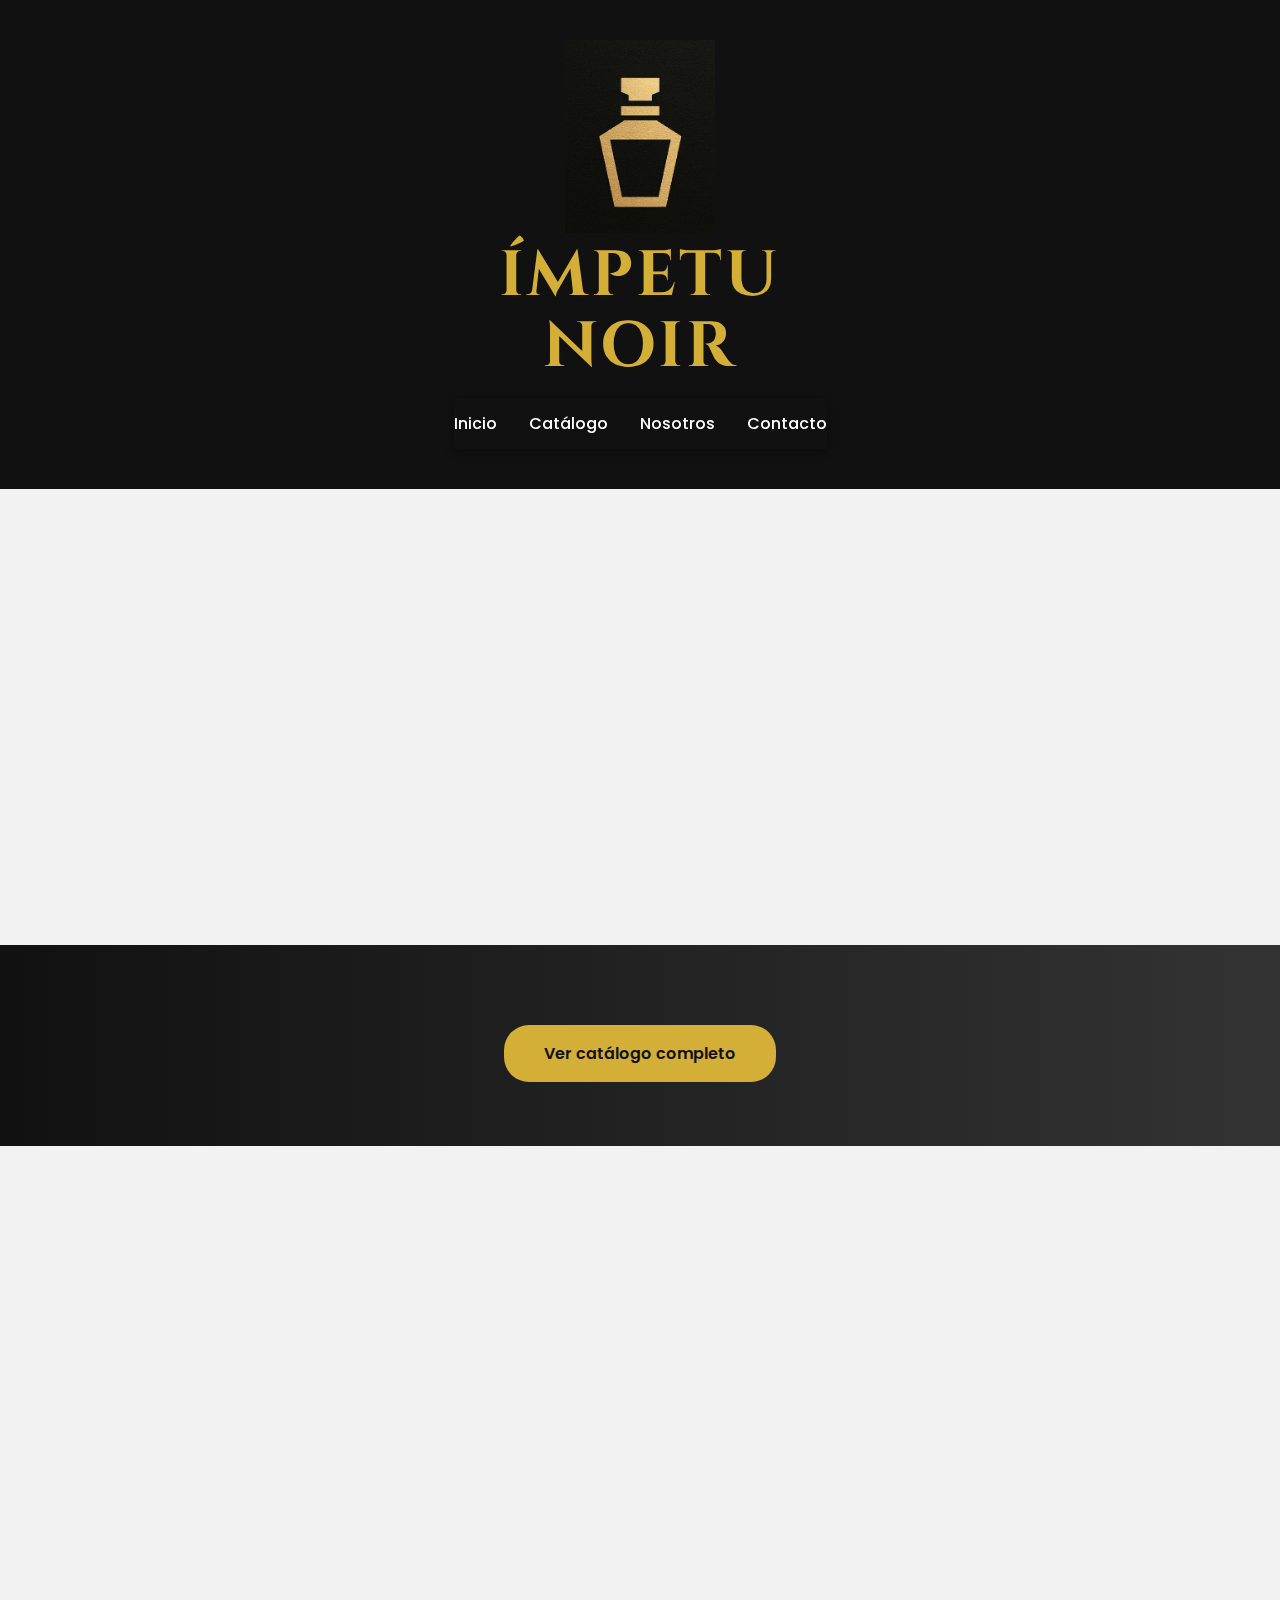
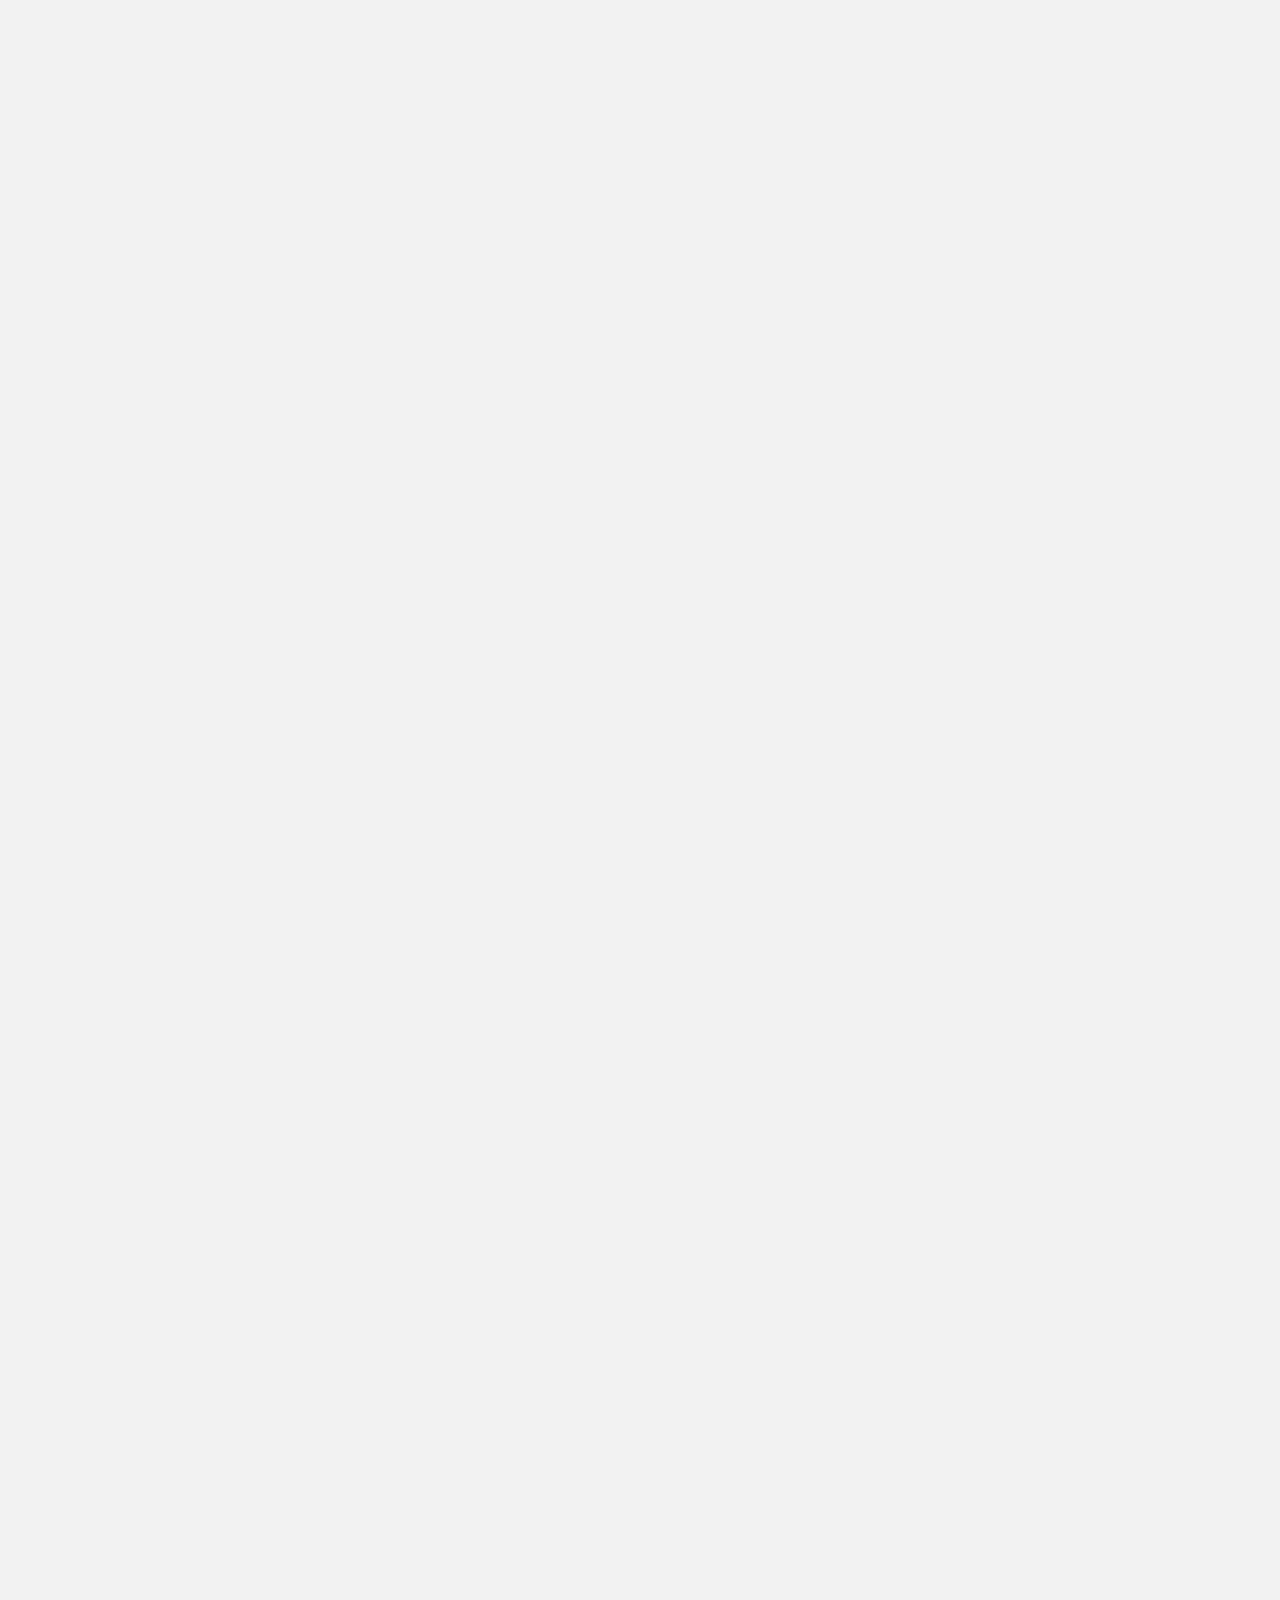
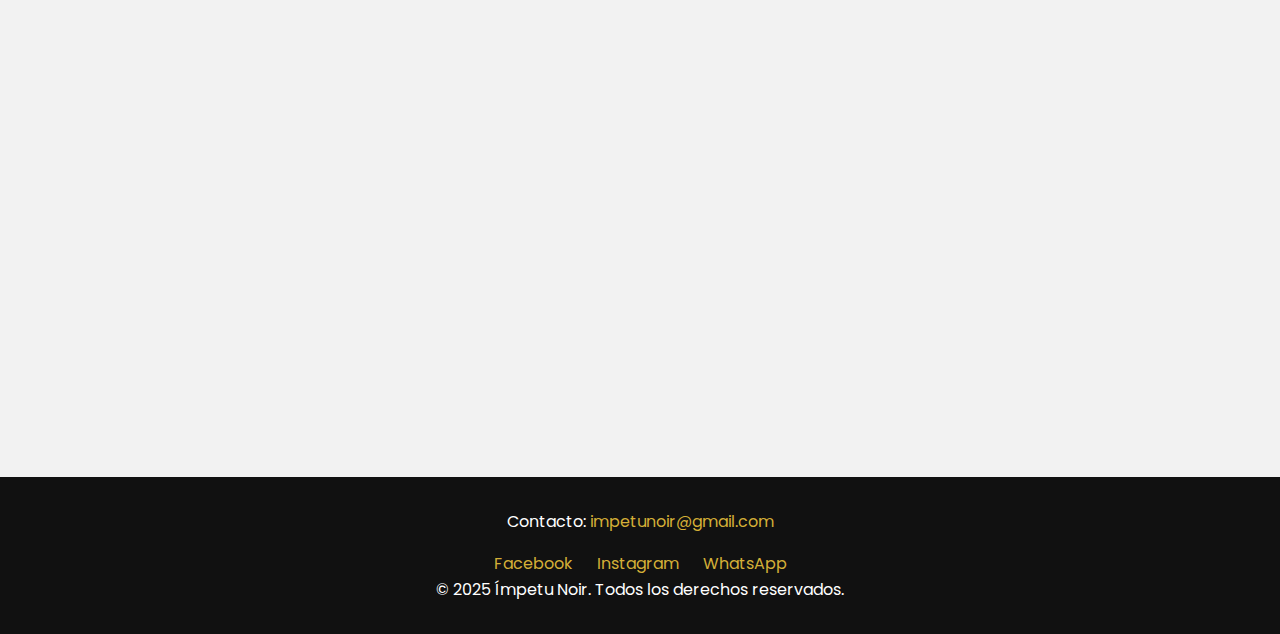
<file: index.html>
<!DOCTYPE html>
<html lang="es">

  <head>
    <meta charset="UTF-8">
    <meta name="viewport" content="width=device-width, initial-scale=1.0">
    <title>Ímpetu Noir</title>
    <link rel="stylesheet" href="assets/styles/styles.css">
    <link href="https://fonts.googleapis.com/css2?family=Cinzel:wght@400;600;700&display=swap" rel="stylesheet">

    <!-- Fuente elegante y animaciones -->
    <link href="https://fonts.googleapis.com/css2?family=Poppins:wght@400;600&display=swap" rel="stylesheet">
  </head>

  <body>
    <header>
      <div class="logo-container">
        <img src="assets/img/LOGOS/logo_sintext.png" alt="Logo Ímpetu Noir" class="logo-icon">
        <h1>ÍMPETU<br>NOIR</h1>
      </div>

      <nav class="nav-bar">
        <ul>
          <li><a href="index.html">Inicio</a></li>
          <li><a href="catalogo.html">Catálogo</a></li>
          <li><a href="nosotros.html">Nosotros</a></li>
          <li><a href="contacto.html">Contacto</a></li>
        </ul>
      </nav>
    </header>

    <main id="inicio">
      <section class="hero fade-in">
        <h2>Bienvenido a nuestra tienda de perfumes</h2>
        <p>Descubre la fragancia perfecta para ti.</p>
        <p>Contamos con diversas marcas</p>
      </section>

      <!-- ===== LOGOS ===== -->
      <section class="logos slide-up">
        <div class="logos-track">
          <div class="logo"><img src="assets/img/LOGOS/YSLOGO.png" alt="YSL"></div>
          <div class="logo"><img src="assets/img/LOGOS/JPGLOGO.png" alt="Jean Paul Gaultier"></div>
          <div class="logo"><img src="assets/img/LOGOS/DIORLOGO.png" alt="Dior"></div>
          <div class="logo"><img src="assets/img/LOGOS/BvlgariLogo.png" alt="Bvlgari"></div>
          <div class="logo"><img src="assets/img/LOGOS/CHANEL-logo.png" alt="CHANEL"></div>
          <div class="logo"><img src="assets/img/LOGOS/Giorgio-Armani-Logo.png" alt="Giorgio Armani"></div>
          <div class="logo"><img src="assets/img/LOGOS/Paco-Rabanne-Logo.png" alt="Rabanne"></div>
          <div class="logo"><img src="assets/img/LOGOS/Prada-Logo-.png" alt="Prada"></div>
          <div class="logo"><img src="assets/img/LOGOS/lattafa_logo.png" alt="Lataffa"></div>

          <!-- Duplicados para el loop -->
          <div class="logo"><img src="assets/img/LOGOS/YSLOGO.png" alt="YSL"></div>
          <div class="logo"><img src="assets/img/LOGOS/JPGLOGO.png" alt="Jean Paul Gaultier"></div>
          <div class="logo"><img src="assets/img/LOGOS/DIORLOGO.png" alt="Dior"></div>
          <div class="logo"><img src="assets/img/LOGOS/BvlgariLogo.png" alt="Bvlgari"></div>
          <div class="logo"><img src="assets/img/LOGOS/CHANEL-logo.png" alt="CHANEL"></div>
          <div class="logo"><img src="assets/img/LOGOS/Giorgio-Armani-Logo.png" alt="Giorgio Armani"></div>
          <div class="logo"><img src="assets/img/LOGOS/Paco-Rabanne-Logo.png" alt="Rabanne"></div>
          <div class="logo"><img src="assets/img/LOGOS/Prada-Logo-.png" alt="Prada"></div>
          <div class="logo"><img src="assets/img/LOGOS/lattafa_logo.png" alt="Lataffa"></div>
        </div>
      </section>

      <!-- Boton para ir al catalogo -->
      <section class="hero">
        <a href="catalogo.html" class="btn pulse">Ver catálogo completo</a>
      </section>



      <!-- ===== SECCIONES DEL CATÁLOGO ===== -->

      <section class="catalogo fade-in">
        <h2>Best Sellers</h2>
        <div class="productos">
          <article class="producto">
            <figure class="producto__img zoom">
              <img src="assets/img/imgperfume/JPG_LeBeauLeParf.jpg" alt="Le Beau Le Parfum">
            </figure>
            <h3 class="producto__nombre">Le Beau Le Parfum</h3>
            <p class="producto__desc">Muy sexy y tropical.</p>
            <span class="producto__precio">Desde $175.00 MXN</span>
            <button class="btn-comprar">Comprar</button>
          </article>

          <article class="producto">
            <figure class="producto__img zoom">
              <img src="assets/img/imgperfume/Dior_SauvageEDP.jpg" alt="Sauvage EDP">
            </figure>
            <h3 class="producto__nombre">Sauvage EDP</h3>
            <p class="producto__desc">Fresco y con presencia.</p>
            <span class="producto__precio">Desde $165.00</span>
            <button class="btn-comprar">Comprar</button>
          </article>

          <article class="producto">
            <figure class="producto__img zoom">
              <img src="assets/img/imgperfume/JPG_LeMale Elixir.jpg" alt="Le Male Elixir">
            </figure>
            <h3 class="producto__nombre">Le Male Elixir</h3>
            <p class="producto__desc">Fiestera, ideal para citas.</p>
            <span class="producto__precio">Desde $175.00</span>
            <button class="btn-comprar">Comprar</button>
          </article>
        </div>
      </section>

      <section class="catalogo fade-in">
        <h2>Perfumes para el día a día</h2>
        <div class="productos">
          <article class="producto">
            <figure class="producto__img zoom">
              <img src="assets/img/imgperfume/YEDP.jpg" alt="YSL Y EDP">
            </figure>
            <h3 class="producto__nombre">YSL Y EDP</h3>
            <p class="producto__desc">Aroma sofisticado y duradero, ideal como perfume firma.</p>
            <span class="producto__precio">Desde $150.00 MXN</span>
            <button class="btn-comprar">Comprar</button>
          </article>

          <article class="producto">
            <figure class="producto__img zoom">
              <img src="assets/img/imgperfume/ADG_ProfondoEDP.jpg" alt="Acqua di Gio Profondo">
            </figure>
            <h3 class="producto__nombre">Acqua Di Gio Profondo EDP 2024</h3>
            <p class="producto__desc">Fresca, renovada y juvenil.</p>
            <span class="producto__precio">Desde $110.00</span>
            <button class="btn-comprar">Comprar</button>
          </article>

          <article class="producto">
            <figure class="producto__img zoom">
              <img src="assets/img/imgperfume/Invictus_Parfum.jpg" alt="Invictus Parfum">
            </figure>
            <h3 class="producto__nombre">Invictus Parfum</h3>
            <p class="producto__desc">Diferente, fresco y muy versátil.</p>
            <span class="producto__precio">Desde $135.00</span>
            <button class="btn-comprar">Comprar</button>
          </article>
        </div>
      </section>

      <section class="catalogo fade-in">
        <h2>Perfumes elegantes o para ocasiones especiales</h2>
        <div class="productos">
          <article class="producto">
            <figure class="producto__img zoom">
              <img src="assets/img/imgperfume/Dior_SauvageElixir.jpg" alt="Sauvage Elixir">
            </figure>
            <h3 class="producto__nombre">Sauvage Elixir</h3>
            <p class="producto__desc">Fragancia elegante, diferente y que se hace notar.</p>
            <span class="producto__precio">Desde $230.00 MXN</span>
            <button class="btn-comprar">Comprar</button>
          </article>

          <article class="producto">
            <figure class="producto__img zoom">
              <img src="assets/img/imgperfume/Bvlgari_MIB.jpg" alt="Man in Black">
            </figure>
            <h3 class="producto__nombre">Bvlgari Man in Black EDP</h3>
            <p class="producto__desc">Aroma maduro, complejo y masculino.</p>
            <span class="producto__precio">Desde $165.00</span>
            <button class="btn-comprar">Comprar</button>
          </article>

          <article class="producto">
            <figure class="producto__img zoom">
              <img src="assets/img/imgperfume/JPG_LeMaleLePArf.jpg" alt="Le Male Le Parfum">
            </figure>
            <h3 class="producto__nombre">Le Male Le Parfum</h3>
            <p class="producto__desc">Juvenil, sofisticada y muy completa.</p>
            <span class="producto__precio">Desde $175.00</span>
            <button class="btn-comprar">Comprar</button>
          </article>
        </div>
      </section>

      <section id="nosotros" class="hero fade-in">
        <h2>Sobre Nosotros</h2>
        <p>Somos una tienda dedicada a ofrecer fragancias auténticas, seleccionadas cuidadosamente para ti.</p>
      </section>
    </main>
    <footer id="contacto">
      <p>
        Contacto:
        <a href="mailto:impetunoir@gmail.com">impetunoir@gmail.com</a>
      </p>
      <ul>
        <li><a href="https://www.facebook.com/profile.php?id=61581335503935" target="_blank"
            rel="noopener noreferrer">Facebook</a></li>
        <li><a href="https://www.instagram.com/impetunoir__decants" target="_blank"
            rel="noopener noreferrer">Instagram</a></li>
        <li><a href="https://wa.me/5215636501716" target="_blank" rel="noopener noreferrer">WhatsApp</a></li>
      </ul>
      <p class="copy">© 2025 Ímpetu Noir. Todos los derechos reservados.</p>
    </footer>

  </body>

</html>
</file>
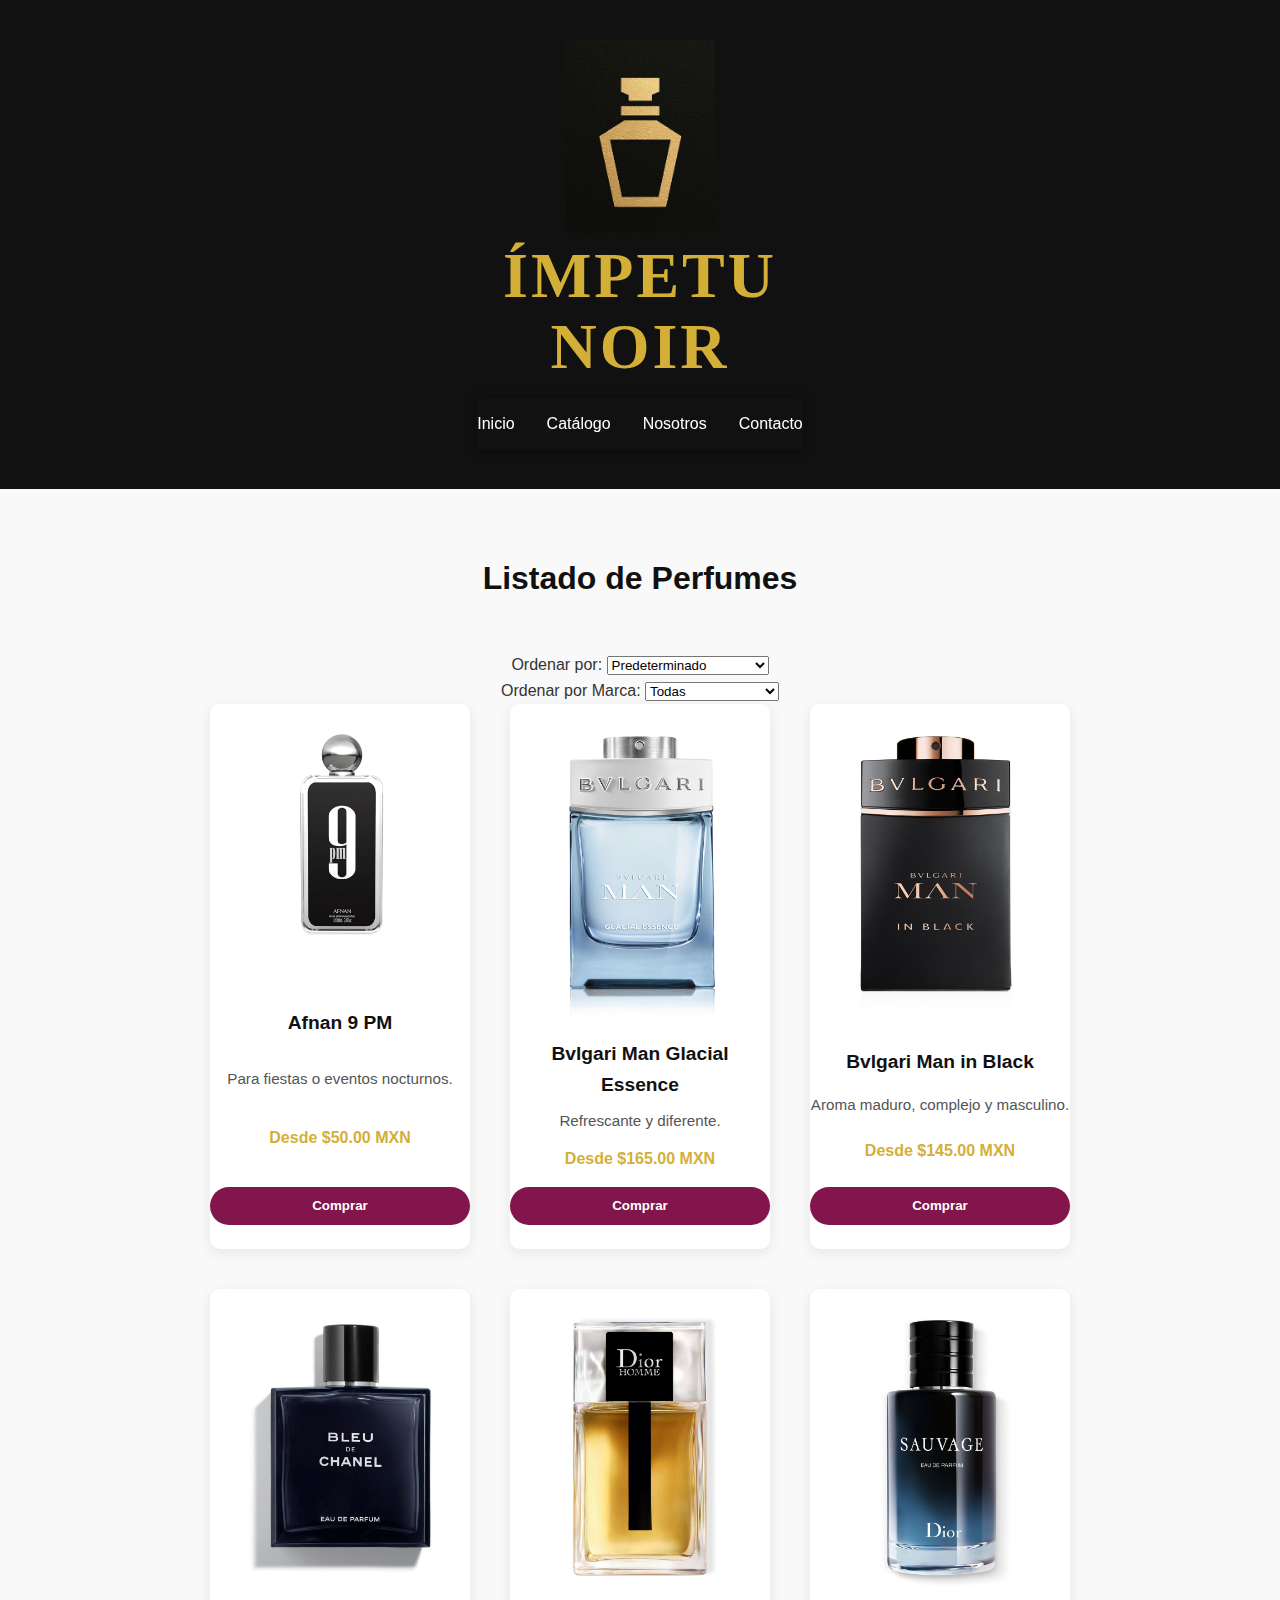
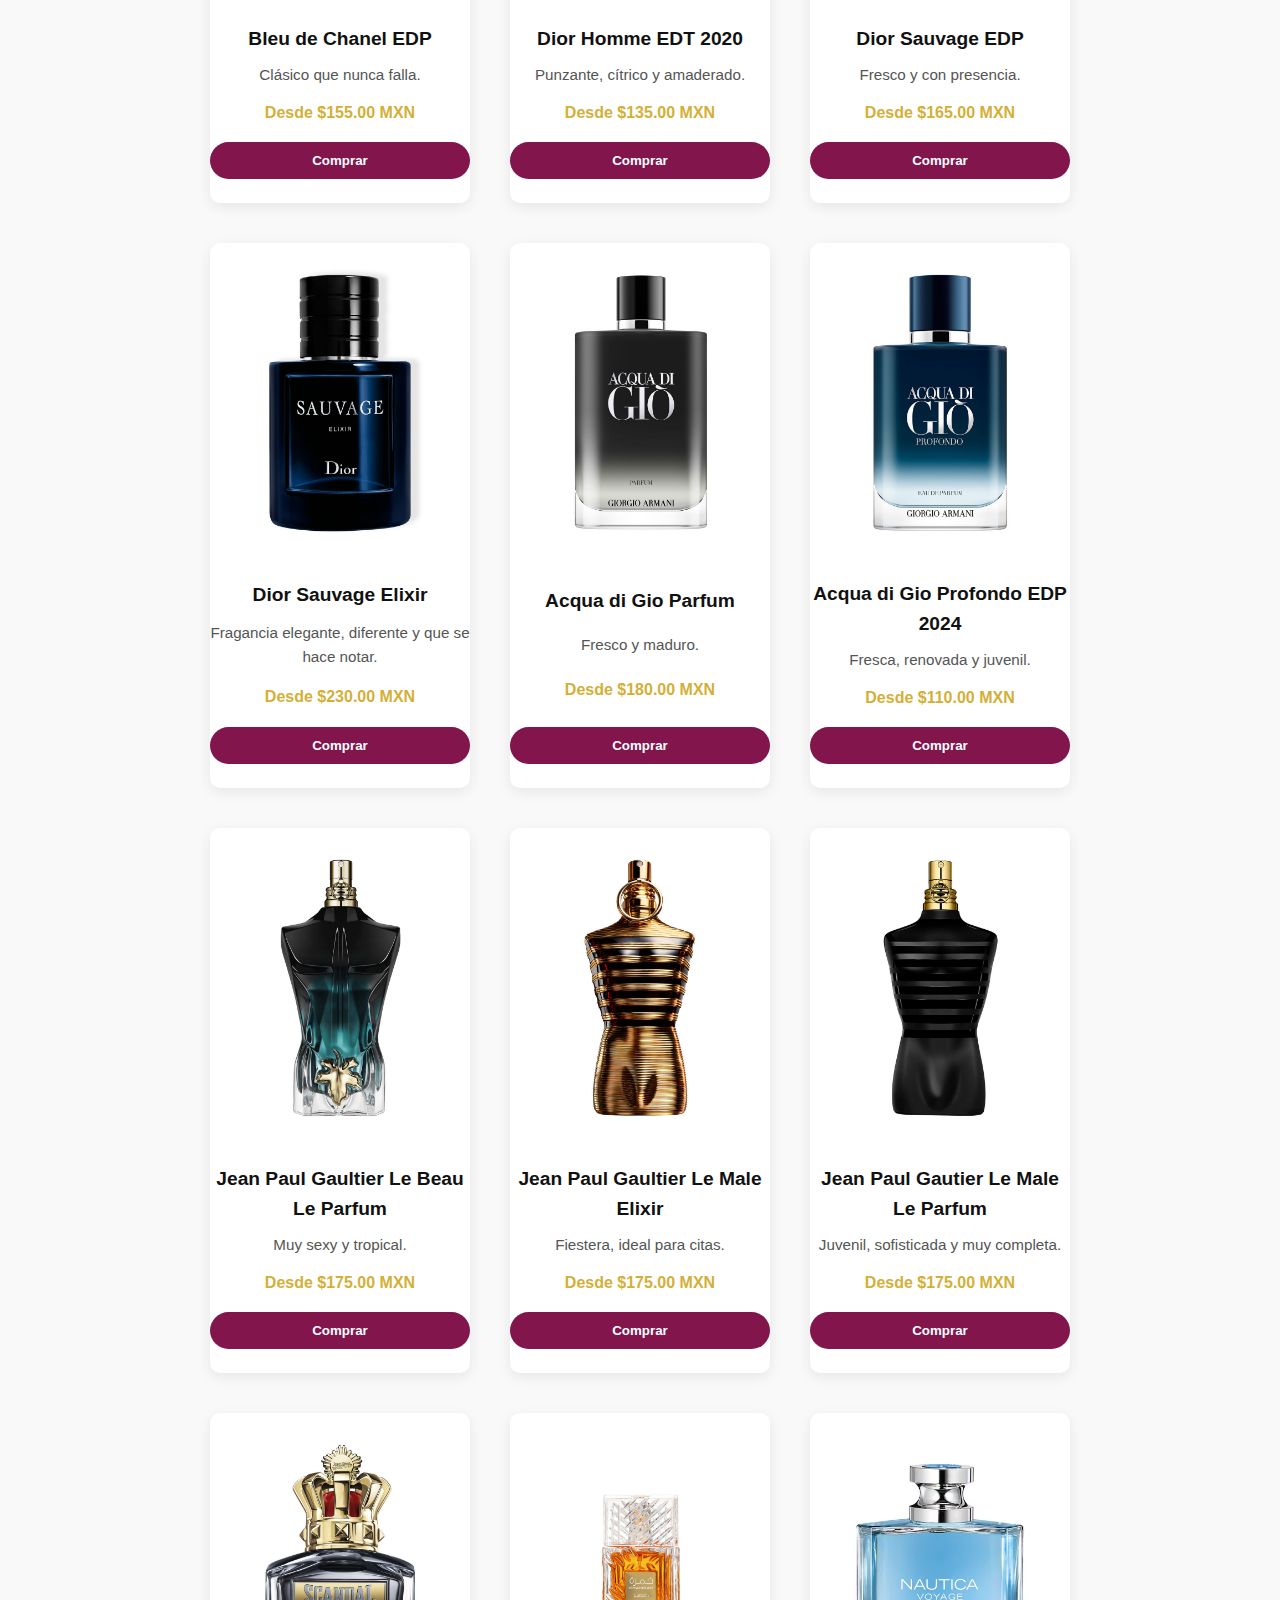
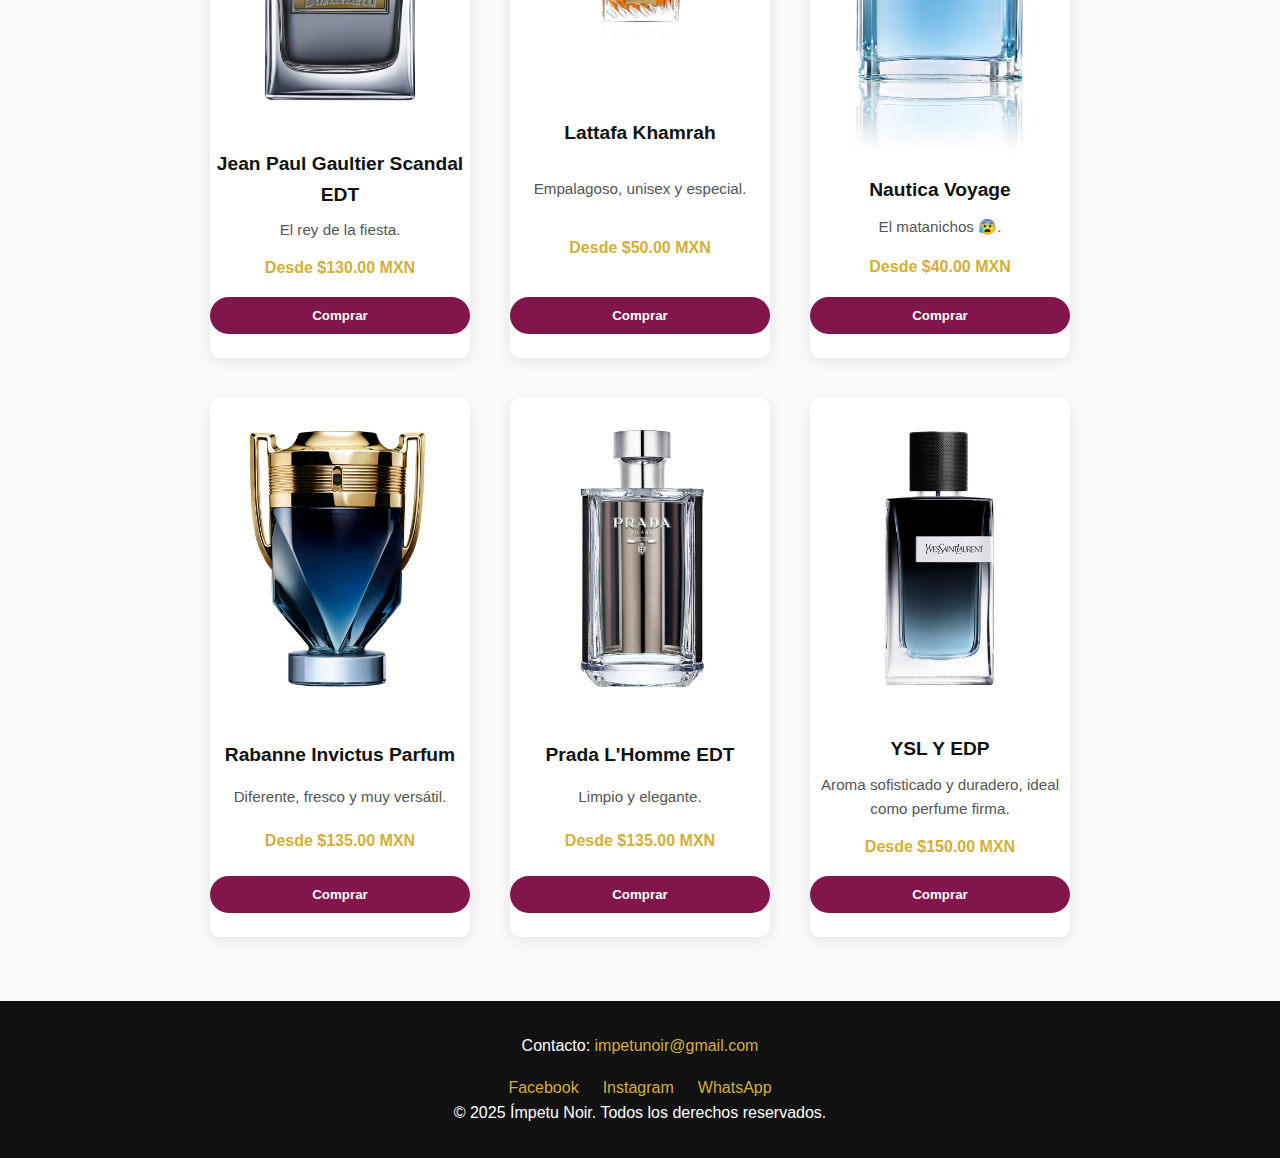
<file: catalogo.html>
<!DOCTYPE html>
<html lang="es">

  <head>
    <meta charset="UTF-8">
    <meta name="viewport" content="width=device-width, initial-scale=1.0">
    <title>Catálogo - Ímpetu Noir</title>
    <link rel="stylesheet" href="assets/styles/styles.css">
  </head>

  <body>

    <header>
      <div class="logo-container">
        <img src="assets/img/LOGOS/logo_sintext.png" alt="Logo Ímpetu Noir" class="logo-icon">
        <h1>ÍMPETU<br>NOIR</h1>
      </div>

      <nav class="nav-bar">
        <ul>
          <li><a href="index.html">Inicio</a></li>
          <li><a href="catalogo.html">Catálogo</a></li>
          <li><a href="nosotros.html">Nosotros</a></li>
          <li><a href="contacto.html">Contacto</a></li>
        </ul>
      </nav>
    </header>

    <section id="catalogo" class="catalogo">
      <h2>Listado de Perfumes</h2>

      <!-- === Botón ordenar por precio === -->
      <div class="filtros-catalogo">
        <div class="ordenar-catalogo">
          <label for="ordenar-precio">Ordenar por:</label>
          <select id="ordenar-precio" class="ordenar-select">
            <option value="default">Predeterminado</option>
            <option value="precio-asc">Precio (menor a mayor)</option>
            <option value="precio-desc">Precio (mayor a menor)</option>
          </select>
        </div>

        <!-- === Botón filtrar por marca === -->
        <div class="ordenar-catalogo">
          <label for="filtrar-marca">Ordenar por Marca:</label>
          <select id="filtrar-marca" class="ordenar-select">
            <option value="todas">Todas</option>
            <option value="Afnan">Afnan</option>
            <option value="Bvlgari">Bvlgari</option>
            <option value="Chanel">Chanel</option>
            <option value="Dior">Dior</option>
            <option value="Armani">Armani</option>
            <option value="Jean Paul Gaultier">Jean Paul Gaultier</option>
            <option value="Lattafa">Lattafa</option>
            <option value="Nautica">Nautica</option>
            <option value="Rabanne">Rabanne</option>
            <option value="Prada">Prada</option>
            <option value="Yves Saint Laurent">Yves Saint Laurent</option>
          </select>
        </div>
      </div>


      <!-- === Productos === -->
      <div class="productos">

        <!-- Inicio de Productos -->
        <div class="productos">

          <!-- Bloque a copiar -->
          <article class="producto" data-nombre="Afnan 9 PM" data-precio="50" data-marca="Afnan">
            <figure class="producto__img">
              <img src="assets/img/imgperfume/Afnan_9pm.jpg" alt="Afnan 9 PM">
            </figure>
            <h3 class="producto__nombre">Afnan 9 PM</h3>
            <p class="producto__desc">Para fiestas o eventos nocturnos.</p>
            <span class="producto__precio">Desde $50.00 MXN</span>
            <button class="btn-comprar">Comprar</button>
          </article>

          <!-- Bloque a copiar -->
          <article class="producto" data-nombre="Bvlgari Man Glacial Essence" data-precio="165" data-marca="Bvlgari">
            <figure class="producto__img">
              <img src="assets/img/imgperfume/Bvlgari_MGE.jpg" alt="Bvlgari Man Glacial Essence">
            </figure>
            <h3 class="producto__nombre">Bvlgari Man Glacial Essence</h3>
            <p class="producto__desc">Refrescante y diferente.</p>
            <span class="producto__precio">Desde $165.00 MXN</span>
            <button class="btn-comprar">Comprar</button>
          </article>

          <!-- Bloque a copiar -->
          <article class="producto" data-nombre="Bvlgari Man in Black" data-precio="145" data-marca="Bvlgari">
            <figure class="producto__img">
              <img src="assets/img/imgperfume/Bvlgari_MIB.jpg" alt="Bvlgari Man in Black">
            </figure>
            <h3 class="producto__nombre">Bvlgari Man in Black</h3>
            <p class="producto__desc">Aroma maduro, complejo y masculino.</p>
            <span class="producto__precio">Desde $145.00 MXN</span>
            <button class="btn-comprar">Comprar</button>
          </article>
          <!-- Bloque a copiar -->
          <article class="producto" data-nombre="Bleu de Chanel EDP" data-precio="155" data-marca="Chanel">
            <figure class="producto__img">
              <img src="assets/img/imgperfume/BleudeChanel_EDP.jpg" alt="Bleu de Chanel">
            </figure>
            <h3 class="producto__nombre">Bleu de Chanel EDP</h3>
            <p class="producto__desc">Clásico que nunca falla.</p>
            <span class="producto__precio">Desde $155.00 MXN</span>
            <button class="btn-comprar">Comprar</button>
          </article>

          <!-- Bloque a copiar -->
          <article class="producto" data-nombre="Dior Homme EDT 2020" data-precio="135" data-marca="Dior">
            <figure class="producto__img">
              <img src="assets/img/imgperfume/Dior_HommeEDT.jpg" alt="Dior Homme 2020">
            </figure>
            <h3 class="producto__nombre">Dior Homme EDT 2020</h3>
            <p class="producto__desc">Punzante, cítrico y amaderado.</p>
            <span class="producto__precio">Desde $135.00 MXN</span>
            <button class="btn-comprar">Comprar</button>
          </article>

          <article class="producto" data-nombre="Dior Sauvage EDP" data-precio="165" data-marca="Dior">
            <figure class="producto__img">
              <img src="assets/img/imgperfume/Dior_SauvageEDP.jpg" alt="Dior Sauvage EDP">
            </figure>
            <h3 class="producto__nombre">Dior Sauvage EDP</h3>
            <p class="producto__desc">Fresco y con presencia.</p>
            <span class="producto__precio">Desde $165.00 MXN</span>
            <button class="btn-comprar">Comprar</button>
          </article>

          <!-- Bloque a copiar -->
          <article class="producto" data-nombre="Dior Sauvage Elixir" data-precio="230" data-marca="Dior">
            <figure class="producto__img">
              <img src="assets/img/imgperfume/Dior_SauvageElixir.jpg" alt="Dior Sauvage Elixir">
            </figure>
            <h3 class="producto__nombre">Dior Sauvage Elixir</h3>
            <p class="producto__desc">Fragancia elegante, diferente y que se hace notar.</p>
            <span class="producto__precio">Desde $230.00 MXN</span>
            <button class="btn-comprar">Comprar</button>
          </article>

          <!-- Bloque a copiar -->
          <article class="producto" data-nombre="Acqua di Gio Parfum" data-precio="180" data-marca="Armani">
            <figure class="producto__img">
              <img src="assets/img/imgperfume/ADG_PArufm.jpg" alt="ADG Parfum">
            </figure>
            <h3 class="producto__nombre">Acqua di Gio Parfum</h3>
            <p class="producto__desc">Fresco y maduro.</p>
            <span class="producto__precio">Desde $180.00 MXN</span>
            <button class="btn-comprar">Comprar</button>
          </article>

          <!-- Bloque a copiar -->
          <article class="producto" data-nombre="Acqua di Gio Profondo EDP 2024" data-precio="110" data-marca="Armani">
            <figure class="producto__img">
              <img src="assets/img/imgperfume/ADG_ProfondoEDP.jpg" alt="ADG Profondo EDP">
            </figure>
            <h3 class="producto__nombre">Acqua di Gio Profondo EDP 2024</h3>
            <p class="producto__desc">Fresca, renovada y juvenil.</p>
            <span class="producto__precio">Desde $110.00 MXN</span>
            <button class="btn-comprar">Comprar</button>
          </article>

          <!-- Bloque a copiar -->
          <article class="producto" data-nombre="Jean Paul Gaultier Le Beau Le Parfum" data-precio="175"
            data-marca="Jean Paul Gaultier">
            <figure class="producto__img">
              <img src="assets/img/imgperfume/JPG_LeBeauLeParf.jpg" alt="Le Beau Le Parfum">
            </figure>
            <h3 class="producto__nombre">Jean Paul Gaultier Le Beau Le Parfum</h3>
            <p class="producto__desc">Muy sexy y tropical.</p>
            <span class="producto__precio">Desde $175.00 MXN</span>
            <button class="btn-comprar">Comprar</button>
          </article>


          <!-- Bloque a copiar -->
          <article class="producto" data-nombre="Jean Paul Gaultier Le Male Elixir" data-precio="175"
            data-marca="Jean Paul Gaultier">
            <figure class="producto__img">
              <img src="assets/img/imgperfume/JPG_LeMale Elixir.jpg" alt="Le Male Elixir">
            </figure>
            <h3 class="producto__nombre">Jean Paul Gaultier Le Male Elixir</h3>
            <p class="producto__desc">Fiestera, ideal para citas.</p>
            <span class="producto__precio">Desde $175.00 MXN</span>
            <button class="btn-comprar">Comprar</button>
          </article>


          <!-- Bloque a copiar -->
          <article class="producto" data-nombre="Jean Paul Gaultier Le Male Le Parfum" data-precio="175"
            data-marca="Jean Paul Gaultier">
            <figure class="producto__img">
              <img src="assets/img/imgperfume/JPG_LeMaleLePArf.jpg" alt="Le Male Le Parfum">
            </figure>
            <h3 class="producto__nombre">Jean Paul Gautier Le Male Le Parfum</h3>
            <p class="producto__desc">Juvenil, sofisticada y muy completa.</p>
            <span class="producto__precio">Desde $175.00 MXN</span>
            <button class="btn-comprar">Comprar</button>
          </article>

          <!-- Bloque a copiar -->
          <article class="producto" data-nombre="Jean Paul Gaultier Scandal EDT" data-precio="130"
            data-marca="Jean Paul Gaultier">
            <figure class="producto__img">
              <img src="assets/img/imgperfume/JPG_ScandalEDT.jpg" alt="JPG Scandal EDT">
            </figure>
            <h3 class="producto__nombre">Jean Paul Gaultier Scandal EDT</h3>
            <p class="producto__desc">El rey de la fiesta.</p>
            <span class="producto__precio">Desde $130.00 MXN</span>
            <button class="btn-comprar">Comprar</button>
          </article>


          <!-- Bloque a copiar -->
          <article class="producto" data-nombre="Lattafa Khamrah" data-precio="50" data-marca="Lattafa">
            <figure class="producto__img">
              <img src="assets/img/imgperfume/Lattafa_Khamrah.webp" alt="Lattafa Khamrah">
            </figure>
            <h3 class="producto__nombre">Lattafa Khamrah</h3>
            <p class="producto__desc">Empalagoso, unisex y especial.</p>
            <span class="producto__precio">Desde $50.00 MXN</span>
            <button class="btn-comprar">Comprar</button>
          </article>


          <!-- Bloque a copiar -->
          <article class="producto" data-nombre="Nautica Voyage" data-precio="40" data-marca="Nautica">
            <figure class="producto__img">
              <img src="assets/img/imgperfume/Nautica_voyage.avif" alt="Nautica Voyage">
            </figure>
            <h3 class="producto__nombre">Nautica Voyage</h3>
            <p class="producto__desc">El matanichos 😰.</p>
            <span class="producto__precio">Desde $40.00 MXN</span>
            <button class="btn-comprar">Comprar</button>
          </article>


          <!-- Bloque a copiar -->
          <article class="producto" data-nombre="Rabanne Invictus Parfum" data-precio="135" data-marca="Rabanne">
            <figure class="producto__img">
              <img src="assets/img/imgperfume/Invictus_Parfum.jpg" alt="PR Invictus Parfum">
            </figure>
            <h3 class="producto__nombre">Rabanne Invictus Parfum</h3>
            <p class="producto__desc">Diferente, fresco y muy versátil.</p>
            <span class="producto__precio">Desde $135.00 MXN</span>
            <button class="btn-comprar">Comprar</button>
          </article>


          <!-- Bloque a copiar -->
          <article class="producto" data-nombre="Prada L'Homme EDT" data-precio="135" data-marca="Prada">
            <figure class="producto__img">
              <img src="assets/img/imgperfume/Prada_lommeEDT.jpg" alt="Prada L'Homme EDT">
            </figure>
            <h3 class="producto__nombre">Prada L'Homme EDT</h3>
            <p class="producto__desc">Limpio y elegante.</p>
            <span class="producto__precio">Desde $135.00 MXN</span>
            <button class="btn-comprar">Comprar</button>
          </article>


          <!-- Bloque a copiar -->
          <article class="producto" data-nombre="YSL Y EDP" data-precio="150" data-marca="YSL">
            <figure class="producto__img">
              <img src="assets/img/imgperfume/YEDP.jpg" alt="YSL Y EDP">
            </figure>
            <h3 class="producto__nombre">YSL Y EDP</h3>
            <p class="producto__desc">Aroma sofisticado y duradero, ideal como perfume firma.</p>
            <span class="producto__precio">Desde $150.00 MXN</span>
            <button class="btn-comprar">Comprar</button>
          </article>

        </div>
      </div>
    </section>
    <footer id="contacto">
      <p>
        Contacto:
        <a href="mailto:impetunoir@gmail.com">impetunoir@gmail.com</a> </p>
     <ul>
        <li><a href="https://www.facebook.com/profile.php?id=61581335503935" target="_blank"
            rel="noopener noreferrer">Facebook</a></li>
        <li><a href="https://www.instagram.com/impetunoir__decants" target="_blank"
            rel="noopener noreferrer">Instagram</a></li>
        <li><a href="https://wa.me/5215636501716" target="_blank" rel="noopener noreferrer">WhatsApp</a></li>
      </ul>

      <p class="copy">© 2025 Ímpetu Noir. Todos los derechos reservados.</p>
    </footer>



    <!-- Javascript para boton filtrado -->
    <script>

      const selectOrdenarPrecio = document.getElementById('ordenar-precio');
      const contenedorProductos = document.querySelector('.productos');
      const productos = Array.from(contenedorProductos.querySelectorAll('.producto'));

      selectOrdenarPrecio.addEventListener('change', () => {
        const valor = selectOrdenarPrecio.value;
        let productosOrdenados = [...productos];

        switch (valor) {
          case 'precio-asc':
            productosOrdenados.sort((a, b) => parseFloat(a.dataset.precio) - parseFloat(b.dataset.precio));
            break;
          case 'precio-desc':
            productosOrdenados.sort((a, b) => parseFloat(b.dataset.precio) - parseFloat(a.dataset.precio));
            break;
          default:
            productosOrdenados = [...productos];
        }

        contenedorProductos.innerHTML = '';
        productosOrdenados.forEach(prod => contenedorProductos.appendChild(prod));
      });

      const filtroMarca = document.getElementById('filtrar-marca');

      filtroMarca.addEventListener('change', () => {
        const marcaSeleccionada = filtroMarca.value.trim();

        productos.forEach(producto => {
          const marcaProducto = producto.dataset.marca?.trim();

          if (marcaSeleccionada === 'todas' || marcaSeleccionada === '') {
            producto.style.display = 'block';
          } else if (marcaProducto === marcaSeleccionada) {
            producto.style.display = 'block';
          } else {
            producto.style.display = 'none';
          }
        });
      });
    </script>




  </body>

</html>
</file>
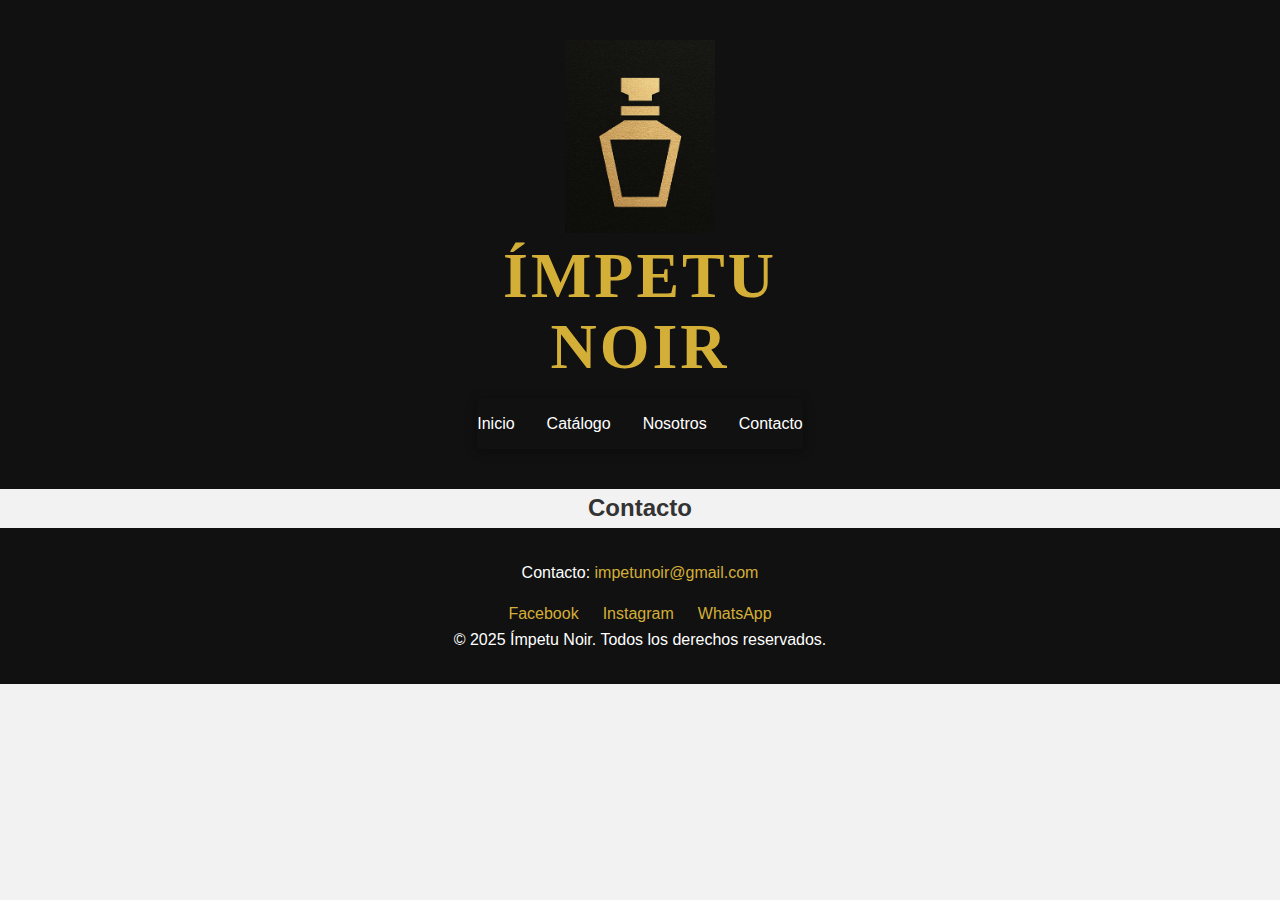
<file: contacto.html>
<!DOCTYPE html>
<html lang="es">
<head>
  <meta charset="UTF-8">
  <meta name="viewport" content="width=device-width, initial-scale=1.0">
  <title>Catálogo - Ímpetu Noir</title>
  <link rel="stylesheet" href="assets/styles/styles.css">
</head>

<body>
    <header>
  <div class="logo-container">
    <img src="assets/img/LOGOS/logo_sintext.png" alt="Logo Ímpetu Noir" class="logo-icon">
    <h1>ÍMPETU<br>NOIR</h1>
  </div>
  <nav class="nav-bar">
    <ul>
      <li><a href="index.html">Inicio</a></li>
      <li><a href="catalogo.html">Catálogo</a></li>
      <li><a href="nosotros.html">Nosotros</a></li>
      <li><a href="contacto.html">Contacto</a></li>
    </ul>
  </nav>
</header>
<section id="index" class="index">
    <h2>Contacto</h2>
   


    <footer id="contacto">
      <p>
        Contacto:
        <a href="mailto:impetunoir@gmail.com">impetunoir@gmail.com</a> </p>
     <ul>
        <li><a href="https://www.facebook.com/profile.php?id=61581335503935" target="_blank"
            rel="noopener noreferrer">Facebook</a></li>
        <li><a href="https://www.instagram.com/impetunoir__decants" target="_blank"
            rel="noopener noreferrer">Instagram</a></li>
        <li><a href="https://wa.me/5215636501716" target="_blank" rel="noopener noreferrer">WhatsApp</a></li>
      </ul>
      <p class="copy">© 2025 Ímpetu Noir. Todos los derechos reservados.</p>
    </footer>

</body>
</html>
</file>
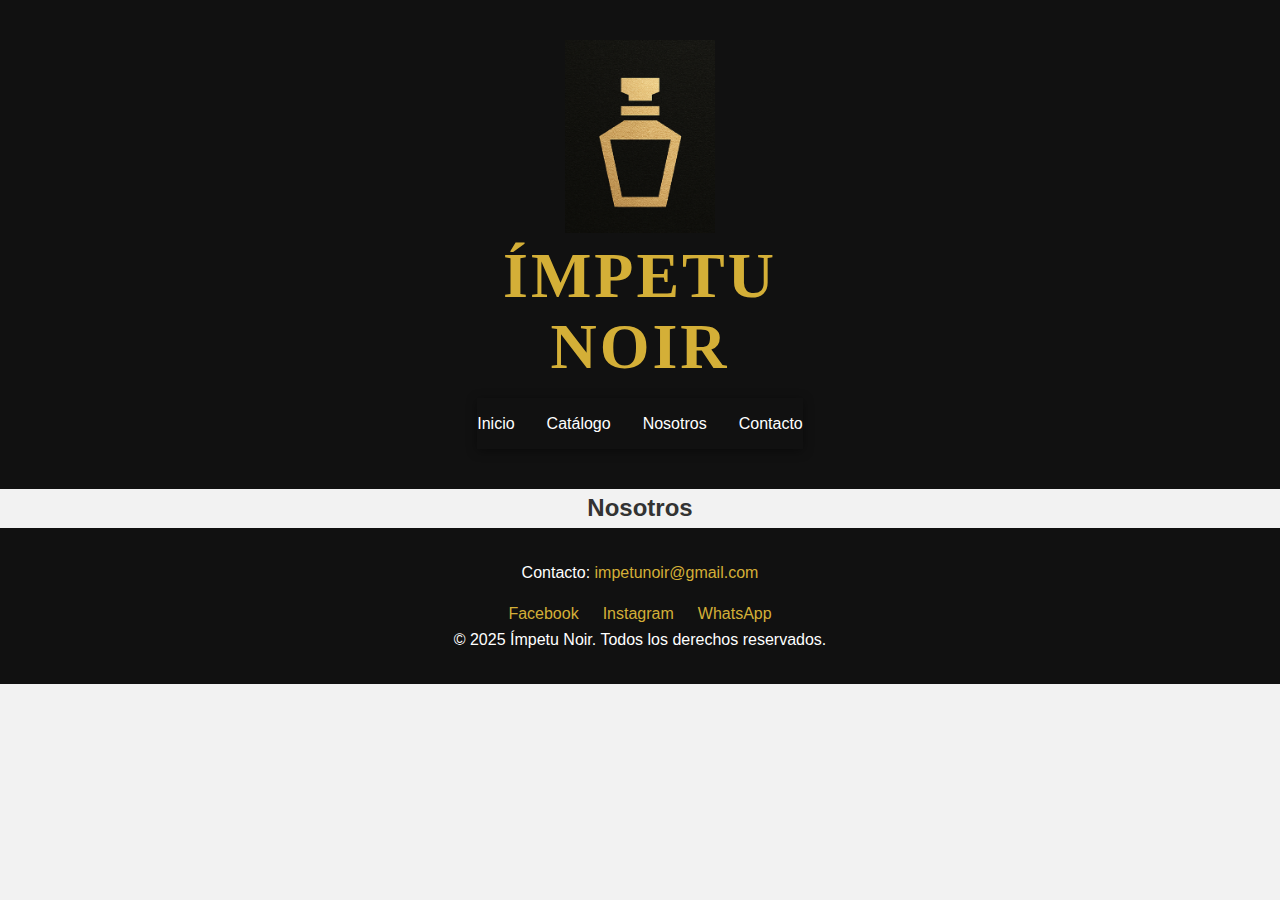
<file: nosotros.html>
<!DOCTYPE html>
<html lang="es">
<head>
  <meta charset="UTF-8">
  <meta name="viewport" content="width=device-width, initial-scale=1.0">
  <title>Catálogo - Ímpetu Noir</title>
  <link rel="stylesheet" href="assets/styles/styles.css">
</head>

<body>
    <header>
  <div class="logo-container">
    <img src="assets/img/LOGOS/logo_sintext.png" alt="Logo Ímpetu Noir" class="logo-icon">
    <h1>ÍMPETU<br>NOIR</h1>
  </div>

  <nav class="nav-bar">
    <ul>
      <li><a href="index.html">Inicio</a></li>
      <li><a href="catalogo.html">Catálogo</a></li>
      <li><a href="nosotros.html">Nosotros</a></li>
      <li><a href="contacto.html">Contacto</a></li>
    </ul>
  </nav>
</header>
<section id="index" class="index">
    <h2>Nosotros</h2>



    <footer id="contacto">
      <p>
        Contacto:
        <a href="mailto:impetunoir@gmail.com">impetunoir@gmail.com</a> </p>
     <ul>
        <li><a href="https://www.facebook.com/profile.php?id=61581335503935" target="_blank"
            rel="noopener noreferrer">Facebook</a></li>
        <li><a href="https://www.instagram.com/impetunoir__decants" target="_blank"
            rel="noopener noreferrer">Instagram</a></li>
        <li><a href="https://wa.me/5215636501716" target="_blank" rel="noopener noreferrer">WhatsApp</a></li>
      </ul>
      <p class="copy">© 2025 Ímpetu Noir. Todos los derechos reservados.</p>
    </footer>

</section>
</body>
</html>
</file>
<file: assets/styles/styles.css>
/* =========================
   RESET Y VARIABLES GLOBALES
========================= */
* {
  margin: 0;
  padding: 0;
  box-sizing: border-box;
}

:root {
  --brand-dark: #333;
  --accent: #880e4f;
  --accent-hover: #ad1457;
  --light-bg: #f2f2f2;
}

body {
  font-family: 'Poppins', sans-serif;
  background: var(--light-bg);
  color: #333;
  line-height: 1.6;
  text-align: center;
}

/* =========================
   HEADER
========================= */
header {
  display: flex;
  flex-direction: column;
  align-items: center;
  background: #111;
  color: #fff;
  text-align: center;
  padding: 2.5rem 1rem;
  position: relative;
  z-index: 1000;
}

.logo-container {
  display: flex;
  flex-direction: column;
  align-items: center;
  justify-content: center;
  margin-bottom: 1rem;
}

.logo-container .logo-icon {
  width: 150px;
  height: auto;
  margin-bottom: 0.5rem;
}

.logo-container h1 {
  font-family: 'Cinzel', serif;
  font-weight: 700;
  font-size: 4rem;
  letter-spacing: 3px;
  color: #d4af37;
  text-transform: uppercase;
  line-height: 1.1;
}

@media (max-width: 768px) {
  .logo-container .logo-icon {
    width: 65px;
  }
  .logo-container h1 {
    font-size: 2.4rem;
    letter-spacing: 1.5px;
  }
}

/* === NAVBAR (sticky) === */
.nav-bar {
  position: sticky;
  top: 0;
  z-index: 9999;
  background-color: #111;
  padding: 0.8rem 0;
  box-shadow: 0 2px 10px rgba(0,0,0,0.4);
}

.nav-bar ul {
  display: flex;
  justify-content: center;
  gap: 2rem;
  list-style: none;
  margin: 0;
}

.nav-bar ul li a {
  text-decoration: none;
  color: #fff;
  font-weight: 500;
  transition: color 0.3s;
}

.nav-bar ul li a:hover {
  color: #d4af37;
}

/* =========================
   HERO / BIENVENIDA
========================= */
.hero {
  text-align: center;
  padding: 4rem 2rem;
  background: linear-gradient(to right, #111, #333);
  color: #fff;
}

.hero h2 {
  font-size: 2.2rem;
  margin-bottom: 1rem;
}

.hero p {
  font-size: 1.2rem;
  margin-bottom: 1rem;
}

/* === BOTÓN CATÁLOGO === */
.btn {
  display: inline-block;
  padding: 1rem 2.5rem;
  background-color: #d4af37;
  color: #111;
  font-weight: 600;
  border-radius: 25px;
  text-decoration: none;
  transition: transform 0.3s, box-shadow 0.3s;
  margin-top: 1rem;
  border: none;
  outline: none;
  box-shadow: none;
}

.btn:hover {
  transform: translateY(-3px);
  box-shadow: 0 5px 15px rgba(0, 0, 0, 0.2);
  background-color: #e6c55f;
}

.btn:focus {
  outline: none;
  box-shadow: 0 0 0 3px rgba(212, 175, 55, 0.4);
}

/* =========================
   LOGOS — BANDA DESLIZANTE
========================= */
.logos {
  overflow: hidden;
  width: 100%;
  position: relative;
  padding: 2rem 0;
}

.logos-track {
  display: flex;
  align-items: center;
  gap: 3rem;
  animation: scrollLogos 25s linear infinite;
  width: max-content;
  flex-wrap: nowrap;
  white-space: nowrap;
}

.logos:hover .logos-track {
  animation-play-state: paused;
}

.logo {
  flex: 0 0 auto;
}

.logo img {
  height: 90px;
  width: auto;
  object-fit: contain;
  transition: transform 0.3s ease;
}

.logo img:hover {
  transform: scale(1.1);
}

@keyframes scrollLogos {
  0% { transform: translateX(0); }
  100% { transform: translateX(-50%); }
}

@media (max-width: 768px) {
  .logo img {
    height: 65px;
  }
  .logos-track {
    gap: 2rem;
    animation: scrollLogos 35s linear infinite;
  }
}

/* =========================
   CATÁLOGO
========================= */
/* =========================
   CATÁLOGO AJUSTADO
========================= */
.catalogo {
  padding: 4rem 5%;
  background-color: #f9f9f9;
  text-align: center;
}

.catalogo h2 {
  font-size: 2rem;
  font-weight: 700;
  color: #111;
  margin-bottom: 3rem;
}

/* contenedor de productos alineado */
.productos {
  display: flex;
  justify-content: center;
  flex-wrap: wrap;
  gap: 2.5rem;
  max-width: 1200px;
  margin: 0 auto;
}

/* tarjeta */
.producto {
  background-color: #fff;
  border-radius: 10px;
  overflow: hidden;
  text-align: center;
  width: 260px;
  display: flex;
  flex-direction: column;
  justify-content: space-between;
  box-shadow: 0 4px 14px rgba(0, 0, 0, 0.08);
  transition: transform 0.3s, box-shadow 0.3s;
}

.producto:hover {
  transform: translateY(-5px);
  box-shadow: 0 10px 20px rgba(0, 0, 0, 0.15);
}

.producto__img img {
  width: 100%;
  height: 100%;
  object-fit: cover;
  border-radius: 10px 10px 0 0;
  transition: transform 0.3s ease;
}

.producto__img img:hover {
  transform: scale(1.05);
}

.producto__nombre {
  font-size: 1.2rem;
  font-weight: 600;
  color: #111;
  margin-top: 1rem;
}

.producto__desc {
  font-size: 0.95rem;
  color: #555;
  margin: 0.5rem 0 0.8rem 0;
}

.producto__precio {
  font-weight: bold;
  color: #d4af37;
  margin-bottom: 1rem;
}

/* botón */
.btn-comprar {
  padding: 0.7rem 1.8rem;
  background-color: #81154c;
  color: #fff;
  border: none;
  border-radius: 25px;
  cursor: pointer;
  font-weight: 600;
  transition: all 0.3s ease;
  margin-bottom: 1.5rem;
}

.btn-comprar:hover {
  background-color: #d4af37;
  color: #111;
  transform: translateY(-2px);
}

/* responsive */
@media (max-width: 768px) {
  .productos {
    flex-direction: column;
    align-items: center;
  }

  .producto {
    width: 80%;
  }
}



/* =========================
   ANIMACIONES
========================= */
.fade-in {
  opacity: 0;
  animation: fadeIn 1.5s forwards;
}

.slide-up {
  opacity: 0;
  transform: translateY(30px);
  animation: slideUp 1.2s forwards;
}

@keyframes fadeIn {
  to { opacity: 1; }
}

@keyframes slideUp {
  to { opacity: 1; transform: translateY(0); }
}

/* =========================
   SOBRE NOSOTROS
========================= */
#nosotros {
  background: #f8f8f8;
  padding: 4rem 2rem;
  text-align: center;
}

#nosotros h2 {
  font-size: 2rem;
  margin-bottom: 1rem;
}

#nosotros p {
  max-width: 600px;
  margin: 0 auto;
  font-size: 1.1rem;
  color: #555;
}

/* =========================
   FOOTER
========================= */
footer {
  background: #111;
  color: #fff;
  text-align: center;
  padding: 2rem 1rem;
}

footer a {
  color: #d4af37;
  text-decoration: none;
  transition: color 0.3s;
}

footer a:hover {
  color: #fff;
}

footer ul {
  display: flex;
  justify-content: center;
  gap: 1.5rem;
  margin-top: 1rem;
  list-style: none;
}

/* =========================
   RESPONSIVE
========================= */
@media (max-width: 1024px) {
  .productos {
    gap: 1.5rem;
  }
}

@media (max-width: 768px) {
  .productos {
    flex-direction: column;
    align-items: center;
  }
  header nav ul {
    flex-direction: column;
    gap: 1rem;
  }
  .logos {
    gap: 1rem;
  }
}

@media (max-width: 480px) {
  .btn {
    padding: 0.6rem 1rem;
    font-size: 1rem;
  }
  .hero h2 {
    font-size: 1.7rem;
  }
  .producto img {
    height: 200px;
  }
  .catalogo-grid {
    gap: 1.5rem;
  }
}
</file>
